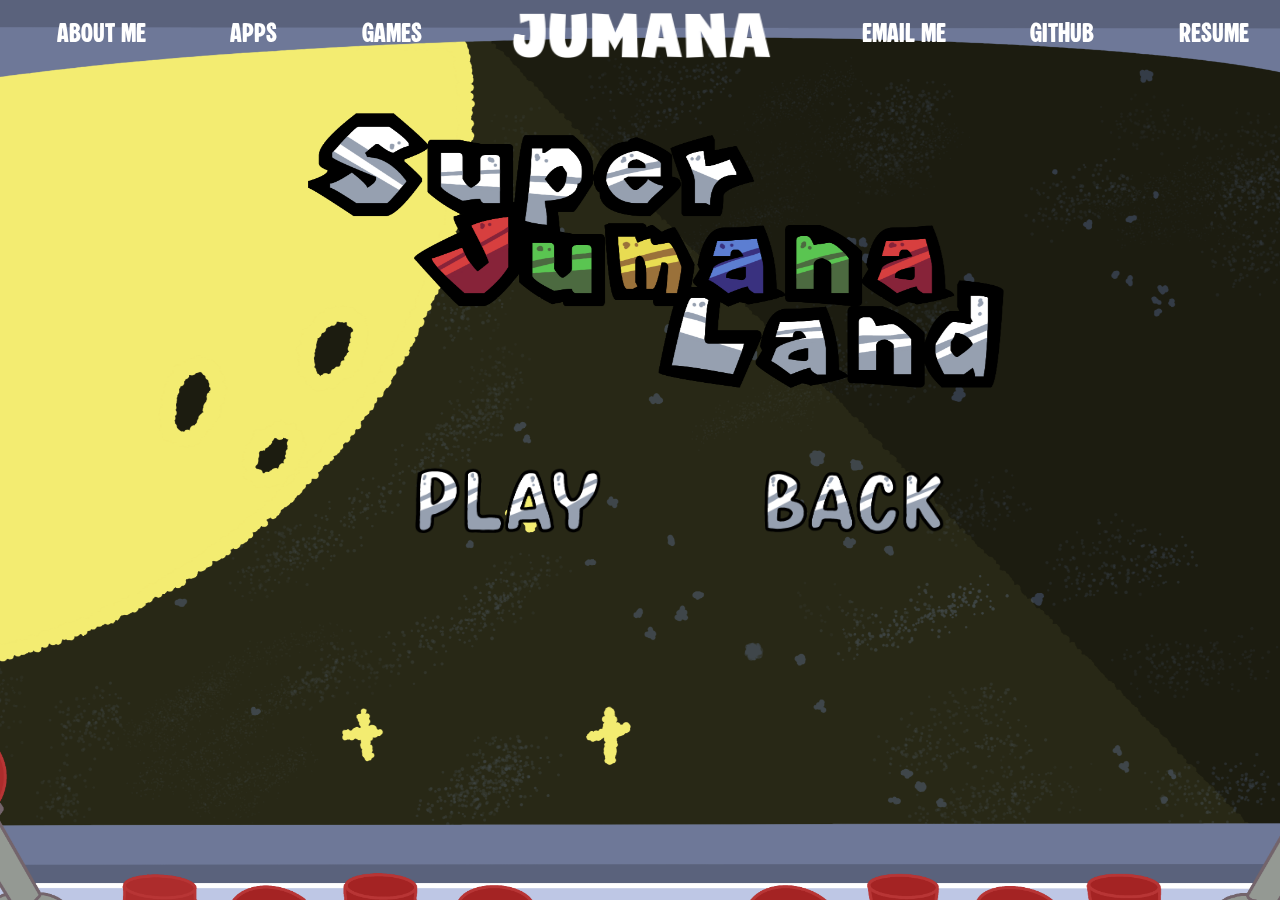
<file: Screens/gamedev.html>
<!DOCTYPE html>
<html lang="en">
<head>
    <meta charset="UTF-8">
    <meta name="viewport" content="width=device-width, initial-scale=1.0">

    <!-- Favicon -->
    <link rel="icon" href="../images/favicon.png" type="image/x-icon">
    <link rel="shortcut icon" href="../images/favicon.png" type="image/x-icon">
    <link rel="apple-touch-icon" href="../images/favicon.png">

    <title>Game Development</title>
    <link rel="stylesheet" href="../css/styles.css">
    <link rel="stylesheet" href="../css/gamedev.css">
</head>
<body>
    <!-- Background -->
    <div class="game-bg-container">
        <img src="../images/back6.png" alt="Game Development Background" class="game-bg">
    </div>

    <!-- Header -->
    <header class="main-header">
        <nav class="nav-buttons">
            <a href="about.html" class="nav-button">About me</a>
            <a href="apps.html" class="nav-button">Apps</a>
            <a href="gamedev.html" class="nav-button">Games</a>
            <a href="../index.html" class="logo-button">
                <img src="../images/Jumana.png" alt="Jumana">
            </a>
            <a href="contact.html" class="nav-button">Email Me</a>
            <a href="https://github.com/JumanaCS" class="nav-button" target="_blank">GitHub</a>
            <a href="../resume.pdf" class="nav-button">Resume</a>
        </nav>
    </header>

    <!-- Game Buttons with Hover Effects -->
    <div class="game-buttons-container">
        <div class="game-button-row">
            <a href="gamedev2.html" class="game-button play-btn">
                <img src="../images/play.png" alt="Play Games">
            </a>
            <a href="../index.html" class="game-button back-btn">
                <img src="../images/back.png" alt="Back to Home">
            </a>
        </div>
    </div>
</body>
</html>
</file>
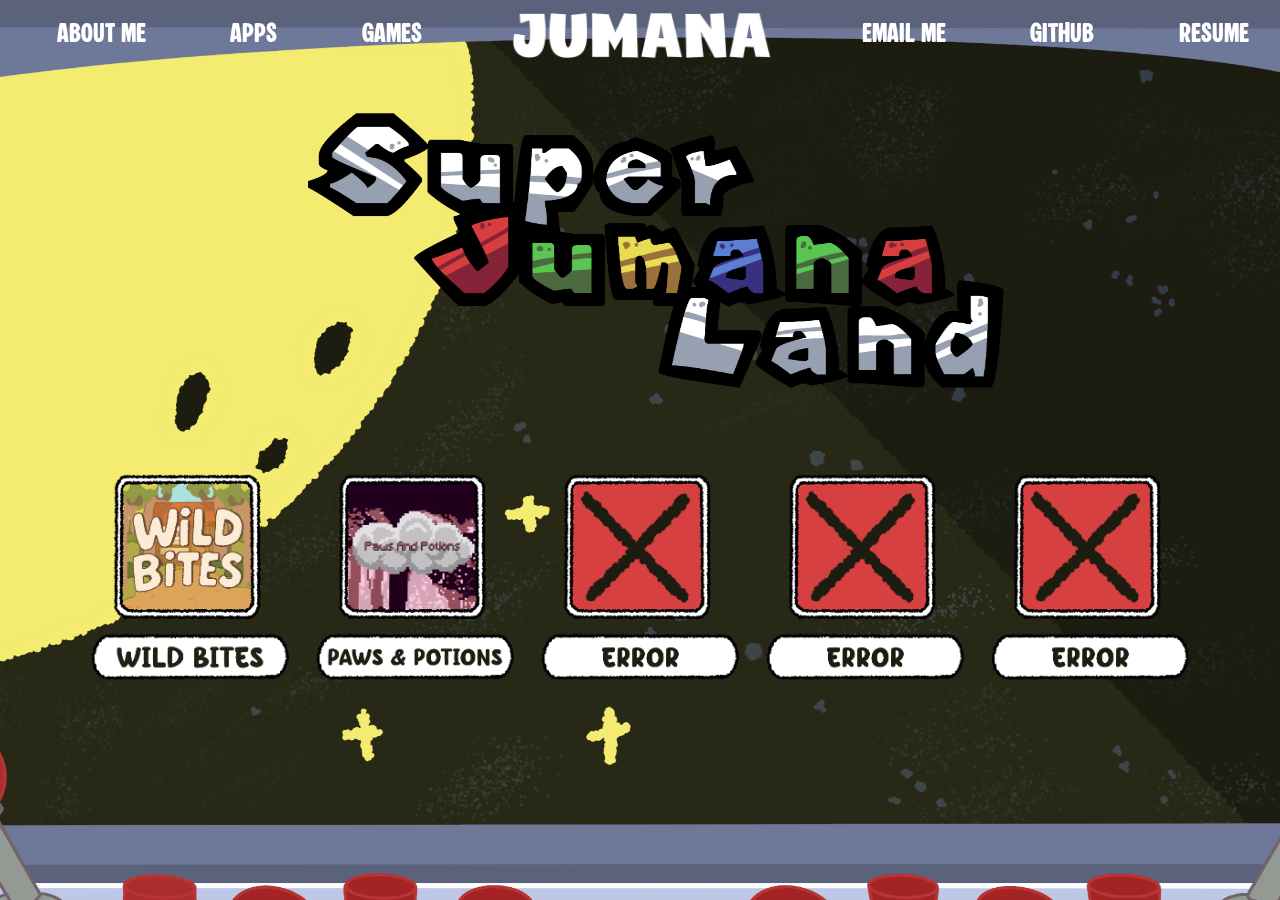
<file: Screens/gamedev2.html>
<!DOCTYPE html>
<html lang="en">
<head>
    <meta charset="UTF-8">
    <meta name="viewport" content="width=device-width, initial-scale=1.0">

    <!-- Favicon -->
    <link rel="icon" href="../images/favicon.png" type="image/x-icon">
    <link rel="shortcut icon" href="../images/favicon.png" type="image/x-icon">
    <link rel="apple-touch-icon" href="../images/favicon.png">

    <title>Game Selection</title>
    <link rel="stylesheet" href="../css/styles.css">
    <link rel="stylesheet" href="../css/gamedev2.css">
</head>
<body>
    <!-- Background -->
    <div class="game-bg-container">
        <img src="../images/back6.png" alt="Game Development Background" class="game-bg">
    </div>

    <!-- Header -->
    <header class="main-header">
        <nav class="nav-buttons">
            <a href="about.html" class="nav-button">About me</a>
            <a href="apps.html" class="nav-button">Apps</a>
            <a href="gamedev.html" class="nav-button">Games</a>
            <a href="../index.html" class="logo-button">
                <img src="../images/Jumana.png" alt="Jumana">
            </a>
            <a href="contact.html" class="nav-button">Email Me</a>
            <a href="https://github.com/JumanaCS" class="nav-button" target="_blank">GitHub</a>
            <a href="../resume.pdf" class="nav-button">Resume</a>
        </nav>
    </header>

    <!-- Game Selection Buttons -->
    <div class="game-selection-container">
        <div class="game-selection-row">
            <a href="https://github.com/JumanaCS/Wild-Bites" class="game-btn game1-btn" target="_blank" rel="noopener noreferrer">
                <img src="../images/wildbites.png" alt="Wild Bites">
            </a>
            <a href="https://github.com/JumanaCS/Paws-and-Potions" class="game-btn game2-btn" target="_blank" rel="noopener noreferrer">
                <img src="../images/pawpotions.png" alt="Paw & Potions">
            </a>
            <a href="#" class="game-btn game3-btn">
                <img src="../images/error.png" alt="Game 3">
            </a>
            <a href="#" class="game-btn game4-btn">
                <img src="../images/error.png" alt="Game 4">
            </a>
            <a href="#" class="game-btn game5-btn">
                <img src="../images/error.png" alt="Game 5">
            </a>
        </div>
    </div>
</body>
</html>
</file>
<file: css/gamedev.css>
/* Base Styles */
body, html {
    margin: 0;
    padding: 0;
    width: 100%;
    height: 100%;
    overflow-x: hidden;
}

/* Background */
.game-bg-container {
    position: fixed;
    top: 0;
    left: 0;
    width: 100%;
    height: 100%;
    z-index: -1;
}

.game-bg {
    width: 100%;
    height: 100%;
    object-fit: cover;
    object-position: center;
}

/* Header Space */
.main-header {
    position: relative;
    z-index: 10;
    height: 80px;
}

/* Game Buttons Container */
.game-buttons-container {
    position: relative;
    width: 100%;
    display: flex;
    align-items: center;
    justify-content: center;
    padding-top: 110px;
}

.game-button-row {
    display: flex;
    gap: clamp(30px, 5vw, 80px);
    flex-wrap: wrap;
    justify-content: center;
    padding: 20px;
}

/* Game Buttons with Hover Effects */
.game-button {
    position: relative;
    transition: all 0.3s ease;
    transform-style: preserve-3d;
}

.game-button img {
    width: clamp(200px, 30vw, 160px);
    height: auto;
    border-radius: 15px;
    transition: all 0.3s ease;
    margin-left: 80px;
    margin-top: 20vw;
}

/* Play Button Hover */
.play-btn:hover {
    transform: translateY(-8px) scale(1.05);
}

/* Back Button Hover */
.back-btn:hover {
    transform: translateY(-8px) scale(1.05);
}


/* Responsive Adjustments */
@media (max-width: 768px) {
    .game-button-row {
        flex-direction: column;
        align-items: center;
        gap: 40px;
    }
    
    .game-button img {
        width: clamp(180px, 50vw, 300px);
    }
}
</file>
<file: css/gamedev2.css>
body, html {
    margin: 0;
    padding: 0;
    width: 100%;
    height: 100%;
    overflow-x: hidden;
}

.game-bg-container {
    position: fixed;
    top: 0;
    left: 0;
    width: 100%;
    height: 100%;
    z-index: -1;
}

.game-bg {
    width: 100%;
    height: 100%;
    object-fit: cover;
    object-position: center;
}

.main-header {
    position: relative;
    z-index: 10;
    height: 80px;
}

.game-selection-container {
    position: relative;
    width: 100%;
    min-height: calc(100vh - 80px);
    display: flex;
    align-items: center;
    justify-content: center;
    padding: 30px 20px;
    box-sizing: border-box;
}

.game-selection-row {
    display: flex;
    flex-wrap: wrap;
    justify-content: center;
    gap: 25px;
    width: 100%;
    max-width: 1400px;
}

.game-btn {
    flex: 1;
    min-width: 150px;
    max-width: 200px;
    transition: all 0.3s cubic-bezier(0.25, 0.8, 0.25, 1);
}

.game-btn img {
    width: 100%;
    height: auto;
    border-radius: 12px;
    transition: all 0.3s ease;
    margin-top: 14vw;
}

.game-btn:hover {
    transform: translateY(-10px) scale(1.08);
}

.game-btn:hover img {
    filter: brightness(1.1);
}

.game1-btn {
    margin-left: clamp(20px, 5vw, 50px);
}

.game5-btn {
    margin-right: clamp(20px, 5vw, 50px);
}

/* Responsive Adjustments */
@media (max-width: 1200px) {
    .game-btn {
        min-width: 120px;
        max-width: 180px;
    }
}

@media (max-width: 768px) {
    .game-selection-row {
        gap: 15px;
    }
    
    .game-btn {
        min-width: 100px;
        max-width: 150px;
    }
    
    .game1-btn, .game5-btn {
        margin-left: 10px;
        margin-right: 10px;
    }
}

@media (max-width: 480px) {
    .game-selection-row {
        gap: 10px;
    }
    
    .game-btn {
        min-width: 80px;
        max-width: 100px;
    }
    
    .game-btn:hover {
        transform: translateY(-5px) scale(1.05);
    }
}
</file>
<file: css/styles.css>
/* Reset and base styles */
body, html {
    margin: 0;
    padding: 0;
    height: 100%;
    font-family: Arial, sans-serif;
    overflow-x: hidden;
}

/* Custom font */
@font-face {
    font-family: 'BarberChop';
    src: url('../images/BarberChop.otf') format('opentype');
    font-display: swap;
}

/* Full-screen background */
.background-image {
    position: fixed;
    top: 0;
    left: 0;
    width: 100%;
    height: 100%;
    background-image: url('../images/back1.png');
    background-size: cover;
    background-position: center;
    background-repeat: no-repeat;
    z-index: -1;
}

/* Content wrapper */
.content-wrapper {
    position: relative;
    min-height: 100vh;
}

/* Header */
.main-header {
    width: 100%;
    padding: 1vw 0;
    box-sizing: border-box;
}

.nav-buttons {
    display: flex;
    justify-content: center;
    align-items: center;
    width: 100%;
    max-width: 100%;
    margin: 0 auto;
    gap: 3vw;
    padding: 0 5vw;
}

/* Text navigation buttons */
.nav-button {
    transition: all 0.3s ease;
    font-family: 'BarberChop', sans-serif;
    font-size: clamp(16px, 1.8vw, 28px);
    color: white;
    text-decoration: none;
    white-space: nowrap;
    padding: 0vw 1.8vw;
}

/* Special spacing for end buttons */
.nav-buttons > a:first-child {
    margin-right: auto;
    padding-left: 2vw;
}

.nav-buttons > a:last-child {
    margin-left: auto;
    padding-right: 10vw;
}

/* Center image logo button */
.logo-button {
    transition: transform 0.3s ease;
    padding: 0 2vw;
}

.logo-button img {
    height: clamp(20px, 3.5vw, 60px);
    width: auto;
    display: block;
}

/* Hover effects */
.nav-button:hover {
    color: rgba(255,255,255,0.7);
}

.logo-button:hover {
    transform: scale(1.05);
}

/* Image buttons section - matching header scaling */
.image-buttons-container {
    display: flex;
    flex-direction: column;
    width: 100%;
    padding: 2vw 0;
    box-sizing: border-box;
    position: relative;
}

.image-row {
    display: flex;
    align-items: center;
    width: 100%;
    max-width: 100%;
    margin: 0 auto;
    gap: 3vw;
    padding: 0 5vw;
}

.first-row {
    margin-bottom: 0vw;
}

.image-button {
    transition: transform 0.3s ease;
    display: inline-block;
    flex: 0 0 auto;
    position: relative;
    z-index: 20;
}

.image-button img {
    display: block;
    height: auto;
}

/* Tall overlay image */
.tall-overlay {
    position: absolute;
    right: 4vw;
    top: 10vh;
    z-index: 100; /* Increased to ensure it's above everything */
    height: 90vh;
    width: auto;
    max-width: 30vw;
    pointer-events: none; /* Allows clicks to pass through to buttons */
}

/* Individual image buttons with margins */
#s1-btn img {  /* Apps */
    width: clamp(200px, 27vw, 400px);
    margin-left: clamp(100px, 2vw, 200px);
}
#s2-btn img { /* About Me */
    width: clamp(140px, 25vw, 360px);
    margin-left: clamp(70px, 1.5vw, 170px);
    margin-right: clamp(70px, 1.5vw, 170px);
    margin-top: clamp(5px, 1vw, 15px);
}
#s3-btn img { /* Passion */
    width: clamp(150px, 20vw, 230px);
    margin-left: clamp(5px, 1vw, 20px);
}
#s4-btn img { /* Contact */
    width: clamp(120px, 22vw, 290px);
    margin-right: clamp(10px, 2vw, 30px);
    margin-bottom: 2vw;
}
#s5-btn img { /* Art */
    width: clamp(120px, 22vw, 300px);
    margin-left: clamp(100px, 2vw, 200px);
    margin-bottom: -2vw;
}

/* Keep existing hover effects */
.image-button:hover {
    transform: scale(1.05);
}

/* Responsive adjustments */
@media (max-width: 768px) {
    .nav-buttons {
        gap: 1vw;
        padding: 0 1vw;
    }
    
    .nav-button {
        font-size: clamp(10px, 2vw, 16px);
    }
    
    .nav-buttons > a:first-child {
        padding-left: 7vw;
    }
    
    .nav-buttons > a:last-child {
        padding-right: 7vw;
    }
    
    .logo-button img {
        height: clamp(20px, 5vw, 40px);
    }
    
    /* Image buttons adjustments */
    .image-row {
        gap: 1vw;
        padding: 0 1vw;
    }
    
    #s1-btn img { width: clamp(150px, 25vw, 300px); }
    #s2-btn img { width: clamp(120px, 23vw, 280px); }
    #s3-btn img { width: clamp(100px, 20vw, 250px); }
    #s4-btn img { width: clamp(90px, 18vw, 220px); }
    #s5-btn img { width: clamp(90px, 18vw, 220px); }
    
    /* Overlay adjustments */
    .tall-overlay {
        height: 40vh;
        top: 15vh;
        right: 3vw;
    }
}

@media (max-width: 480px) {
    .nav-buttons {
        gap: 1.5vw;
        padding: 0 3vw;
    }
    
    .nav-button {
        font-size: clamp(12px, 3vw, 16px);
    }
    
    .nav-buttons > a:first-child {
        padding-left: 1vw;
    }
    
    .nav-buttons > a:last-child {
        padding-right: 1vw;
    }
    
    .logo-button img {
        height: clamp(20px, 6vw, 30px);
    }
    
    .main-header {
        padding: 5vw 0;
    }
    
    /* Image buttons mobile adjustments */
    .image-row {
        flex-wrap: nowrap;
        gap: 1.5vw;
        padding: 0 3vw;
        overflow-x: auto;
        justify-content: flex-start;
        -webkit-overflow-scrolling: touch;
    }
    
    .image-button img {
        max-height: 120px;
    }
    
    #s1-btn img { width: clamp(100px, 30vw, 200px); }
    #s2-btn img { width: clamp(80px, 28vw, 180px); }
    #s3-btn img { width: clamp(70px, 25vw, 160px); }
    #s4-btn img { width: clamp(60px, 23vw, 140px); }
    #s5-btn img { width: clamp(60px, 23vw, 140px); }
    
    /* Hide scrollbar but keep functionality */
    .image-row::-webkit-scrollbar {
        display: none;
    }
    
    /* Overlay adjustments for mobile */
    .tall-overlay {
        height: 30vh;
        top: 12vh;
        right: 2vw;
    }
}

@media (max-width: 1200px) {
    .tall-overlay {
        height: 55vh;
        top: 18vh;
    }
}

@media (max-width: 992px) {
    .tall-overlay {
        height: 50vh;
        top: 16vh;
        right: 4vw;
    }
}

@media (max-width: 768px) {
    .tall-overlay {
        height: 45vh;
        top: 14vh;
        right: 3vw;
        max-width: 35vw;
    }
}

@media (max-width: 576px) {
    .tall-overlay {
        height: 40vh;
        top: 12vh;
        right: 2vw;
        max-width: 40vw;
    }
}
</file>
